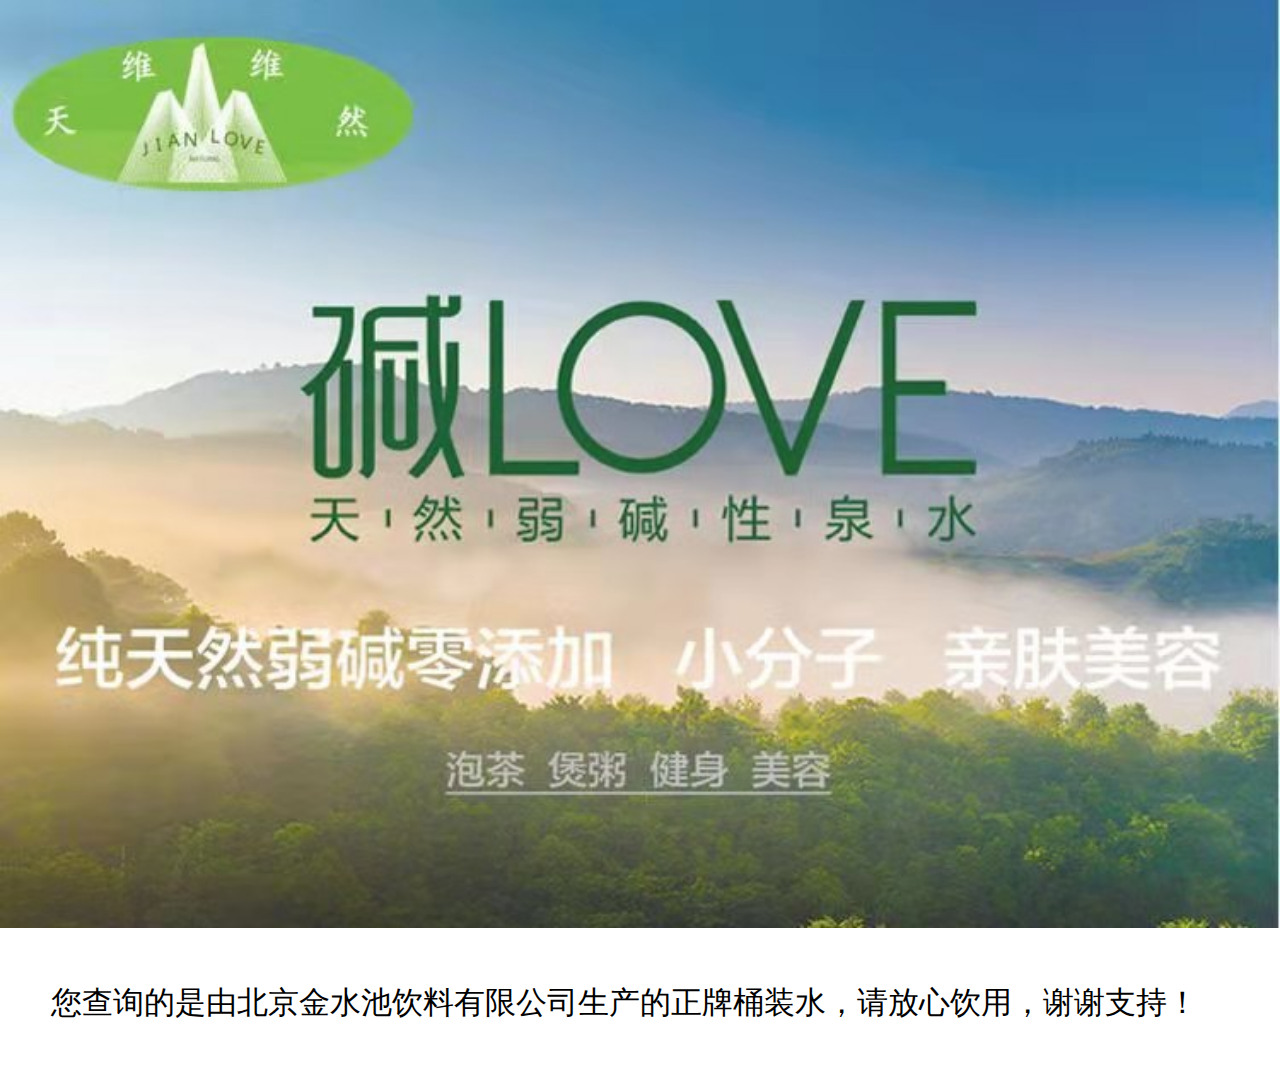
<file: qr.html>
<!DOCTYPE html>
<html>
<head lang="zh-cn">
    <meta charset="UTF-8">
    <!--文档兼容模式 -->
    <meta http-equiv="X-UA-Compatible" content="IE=edge,chrome=1">
    <!--使用webkit渲染,对360浏览器有效-->
    <meta name="renderer" content="webkit">
    <meta name="keywords" content="同洲源,桶装水,瓶装水,纯净水,矿泉水,送水,水站,饮水机,订水">
    <meta name="description" content="同洲源送水">
    <meta name="renderer" content="webkit">
    <meta name="format-detection" content="telephone=yes">
    <title>正品查询</title>
    <!--设置view port-->
    <meta name="viewport" content="width=device-width, initial-scale=1, user-scalable=no">
    <link rel="shortcut icon" href="favicon.ico" >
    <style>
        * {
            margin: 0;
            padding: 0;
            box-sizing: border-box;
        }
        html {
            font-family: Arial, PingfangSC, "Microsoft YaHei", "Helvetica Neue", Helvetica, STHeiTi, sans-serif;
            line-height: 1.5;
            background: white;
        }
        body {
            padding: 0.3rem;
        }
        .banner {
            margin: -0.3rem -0.3rem 0 -0.3rem;
            width: 7.5rem;
            height: 5.44rem;
            display: block;
        }
        a {
           text-decoration: none;
        }
        p {
            margin-top: 0.3rem;
            font-size: 0.18rem;
        }
        .flex {
            display: flex;
            display: -webkit-flex;
            justify-content: space-around;
            align-items: center;
        }
        .flex-1 {
            flex-basis: 0;
            flex-grow: 1;
            flex-shrink: 1;
        }
    </style>
    <script>
        var windowWidth = document.documentElement.clientWidth;
        document.documentElement.style.fontSize = windowWidth / 750 * 100 + 'px'
    </script>
</head>
<body>
    <img src="./images/微信图片_20220213134741.jpg" alt="" class="banner">
    <p>
        您查询的是由北京金水池饮料有限公司生产的正牌桶装水，请放心饮用，谢谢支持！
    </p>
</body>
</html>
</file>
